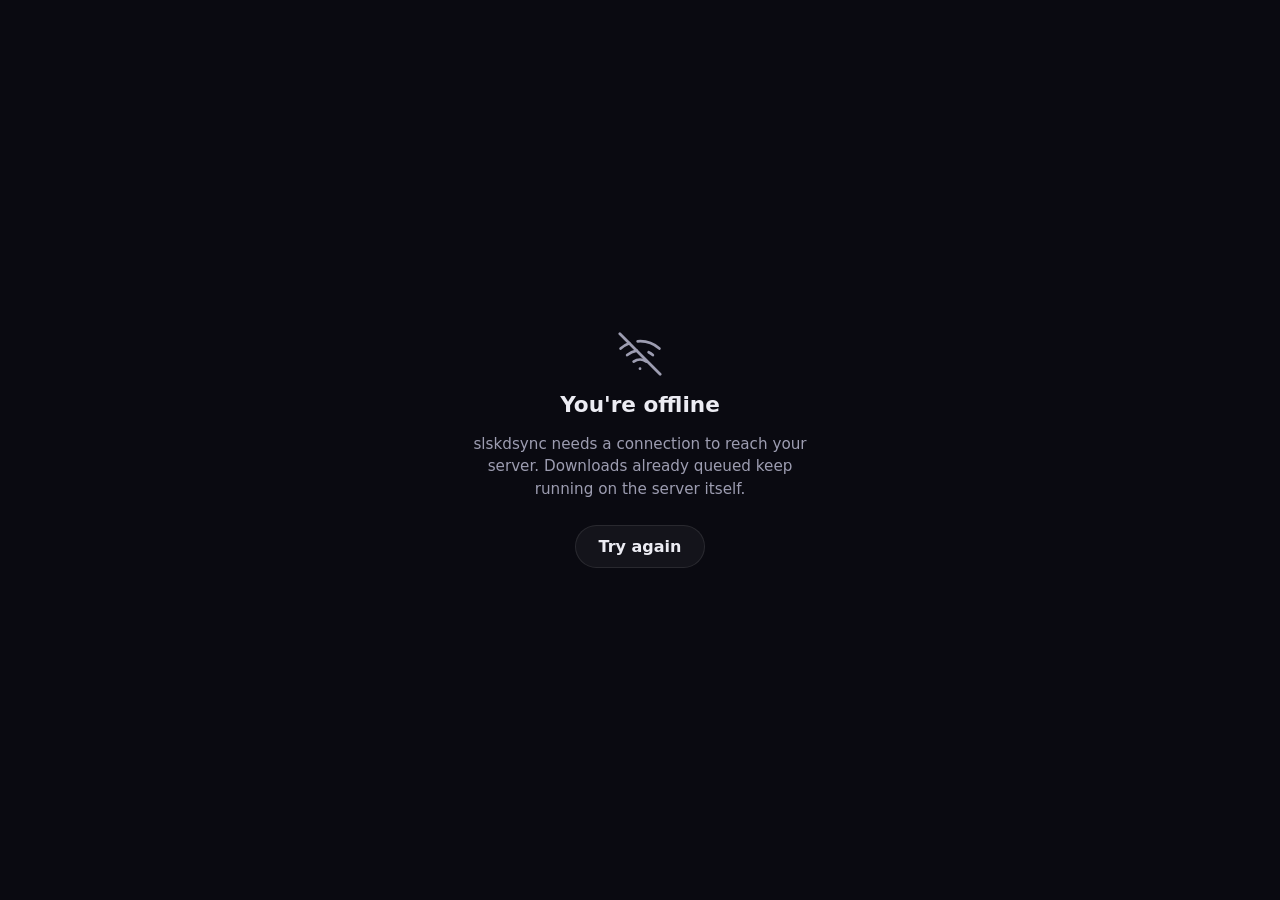
<file: app/static/offline.html>
<!doctype html>
<html lang="en">
<head>
<meta charset="utf-8">
<meta name="viewport" content="width=device-width, initial-scale=1, viewport-fit=cover">
<meta name="theme-color" content="#0a0a11">
<title>Offline · slskdsync</title>
<!-- Styles are inlined rather than linked: the stylesheet is cached under a
     versioned URL this page has no way to know, and a fallback page that
     depends on another cached file is one more thing that can fail offline. -->
<style>
  body {
    margin: 0;
    min-height: 100vh;
    display: flex;
    flex-direction: column;
    align-items: center;
    justify-content: center;
    gap: 1rem;
    padding: 2rem 1.5rem;
    box-sizing: border-box;
    background: #0a0a11;
    color: #ececf3;
    font-family: system-ui, -apple-system, "Segoe UI", sans-serif;
    text-align: center;
  }
  svg { color: #9d9db1; }
  h1 { margin: 0; font-size: 1.35rem; font-weight: 700; }
  p { margin: 0; max-width: 22rem; font-size: 0.95rem; line-height: 1.5; color: #9d9db1; }
  button {
    margin-top: .5rem;
    padding: .7rem 1.4rem;
    font: inherit;
    font-weight: 700;
    color: #ececf3;
    background: rgba(255,255,255,0.045);
    border: 1px solid rgba(255,255,255,0.09);
    border-radius: 999px;
    cursor: pointer;
  }
</style>
</head>
<body>
  <svg width="44" height="44" viewBox="0 0 24 24" fill="none" stroke="currentColor"
       stroke-width="1.5" stroke-linecap="round" stroke-linejoin="round" aria-hidden="true">
    <path d="M1 1l22 22"/><path d="M16.72 11.06A10.94 10.94 0 0 1 19 12.55"/>
    <path d="M5 12.55a10.94 10.94 0 0 1 5.17-2.39"/><path d="M10.71 5.05A16 16 0 0 1 22.58 9"/>
    <path d="M1.42 9a15.91 15.91 0 0 1 4.7-2.88"/><path d="M8.53 16.11a6 6 0 0 1 6.95 0"/>
    <line x1="12" y1="20" x2="12.01" y2="20"/>
  </svg>
  <h1>You're offline</h1>
  <p>slskdsync needs a connection to reach your server. Downloads already queued
     keep running on the server itself.</p>
  <button onclick="location.reload()">Try again</button>
</body>
</html>
</file>
